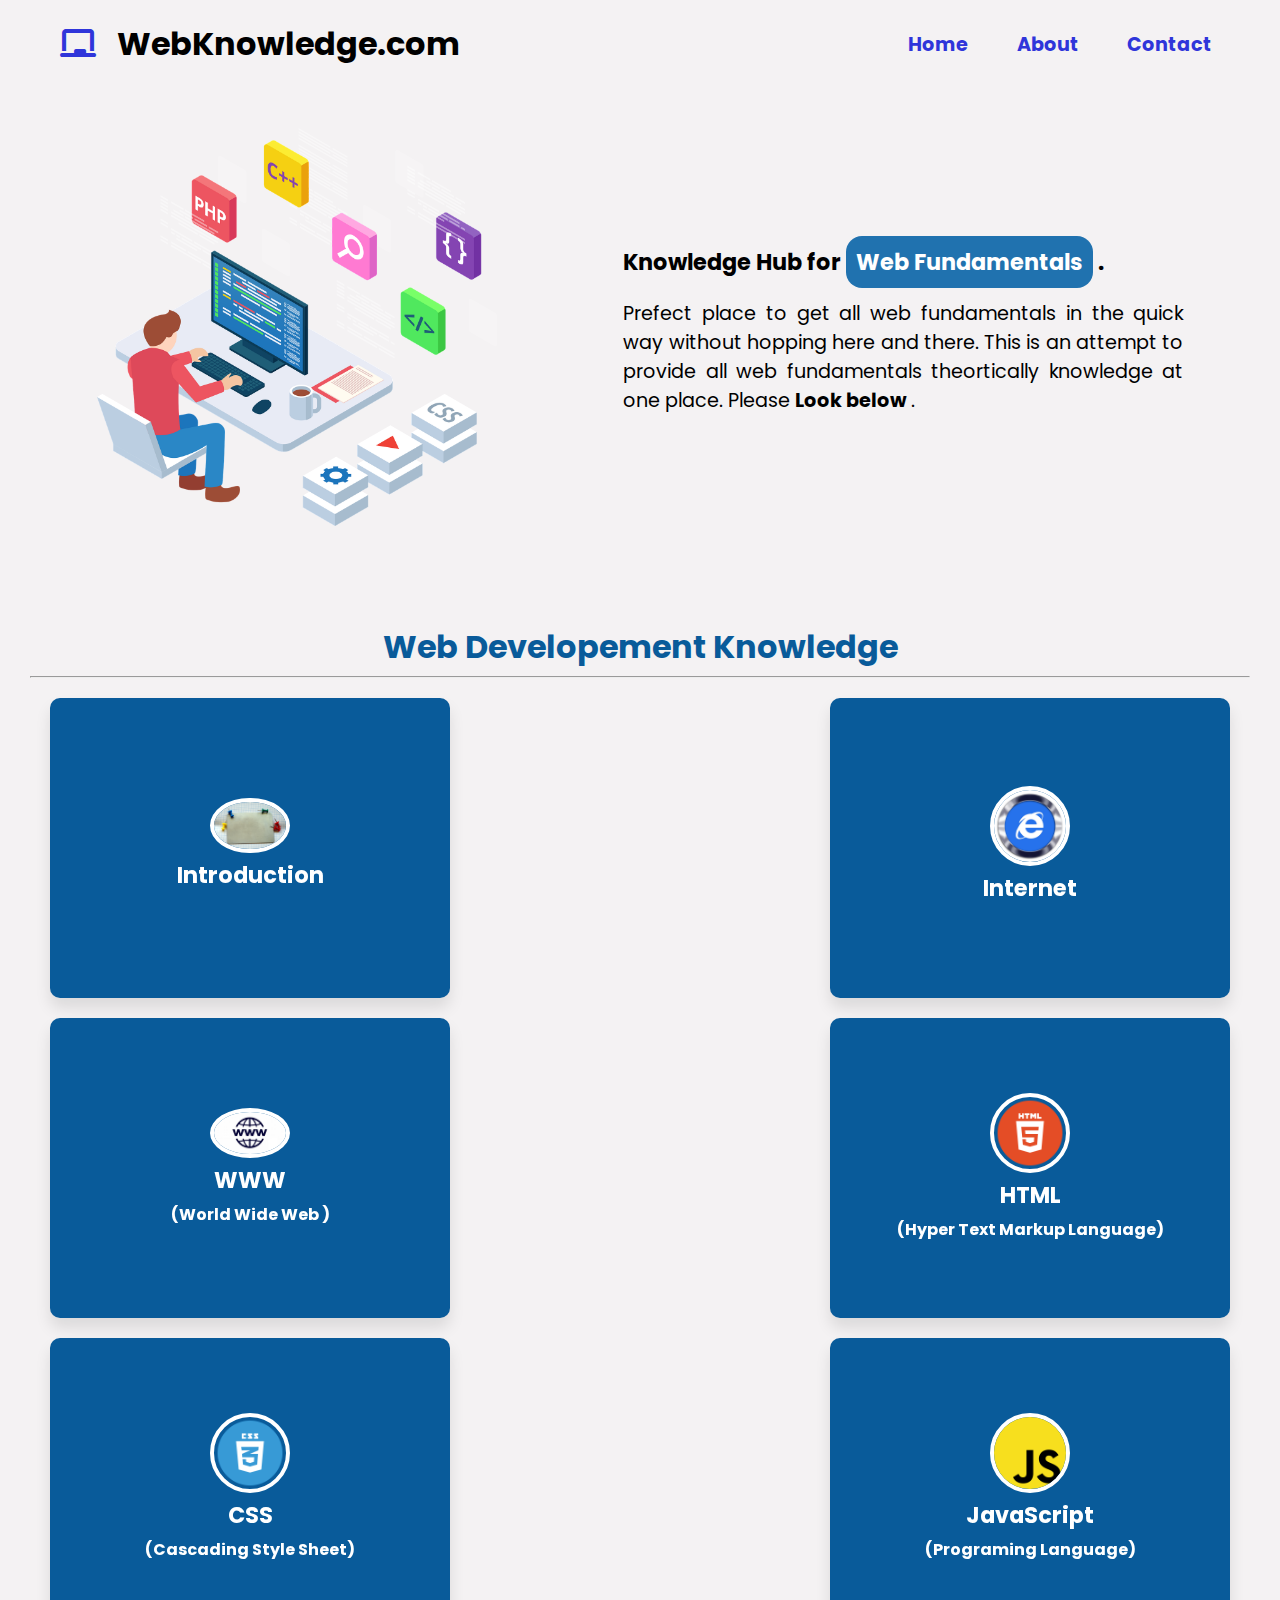
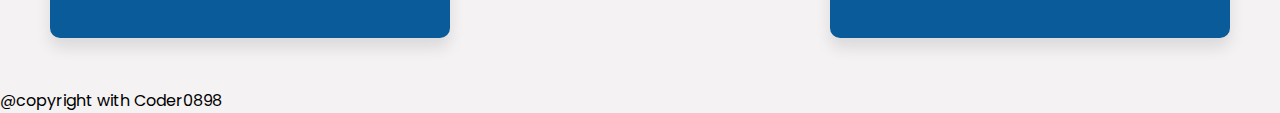
<file: index.html>
<!DOCTYPE html>
<html lang="en">
  <head>
    <meta charset="UTF-8" />
    <meta name="viewport" content="width=device-width, initial-scale=1.0" />
    <title>Project</title>
    <link rel="stylesheet" href="style.css" />
    <link
      rel="stylesheet"
      href="https://cdnjs.cloudflare.com/ajax/libs/font-awesome/6.7.2/css/all.min.css"
      integrity="sha512-Evv84Mr4kqVGRNSgIGL/F/aIDqQb7xQ2vcrdIwxfjThSH8CSR7PBEakCr51Ck+w+/U6swU2Im1vVX0SVk9ABhg=="
      crossorigin="anonymous"
      referrerpolicy="no-referrer"
    />
  </head>
  <body>
    <header>
      <nav>
        <h1>
          <span><i class="fa-solid fa-chalkboard"></i></span>WebKnowledge.com
        </h1>
        <ul>
          <li><a href="/index.html">Home</a></li>
          <li><a href="/page/About.html" target="_blank">About</a></li>
          <li><a href="/page/Contact.html" target="_blank">Contact</a></li>
        </ul>
      </nav>
      <div class="hero-container">
        <div class="hero-image">
          <img
            class="animated"
            src="/images/web_hero_image.png"
            alt="hero-image"
          />
        </div>
        <div class="hero-description">
          <h4>
            Knowledge Hub for
            <span class="heading-span span-animated">Web Fundamentals</span>.
          </h4>
          <p>
            Prefect place to get all web fundamentals in the quick way without
            hopping here and there. This is an attempt to provide all web
            fundamentals theortically knowledge at one place. Please
            <b>Look below </b>.
          </p>
        </div>
      </div>
    </header>
    <main>
      <section class="container">
        <h1>Web Developement Knowledge</h1>
        <hr />
        <div class="content">
          <!-- Introduction Card -->
          <div class="wrapper">
            <div class="card front-face">
              <img src="./images/introduction-image.jpg" alt="html-image" />
              <h3>Introduction</h3>
            </div>
            <div class="card back-face">
              <p>
                Introduction about the online learning platfrom and circulumn.
              </p>
              <button>Learn More</button>
            </div>
          </div>
          <!-- Internet Card -->
          <div class="wrapper">
            <div class="card front-face">
              <img src="./images/internet-image.jpg" alt="html-image" />
              <h3>Internet</h3>
            </div>
            <div class="card back-face">
              <p>
                It concern with how internet works, history of the internet.
              </p>
              <button>Learn More</button>
            </div>
          </div>
          <!-- WWW Card -->
          <div class="wrapper">
            <div class="card front-face">
              <img src="./images/www-image.jpg" alt="html-image" />
              <h3>WWW</h3>
              <h4>(World Wide Web )</h4>
            </div>
            <div class="card back-face">
              <p>
                It concern with what is WWW? the features and inportant things
                like HTTP,etc.
              </p>
              <button>Learn More</button>
            </div>
          </div>
          <!-- Html Card -->
          <div class="wrapper">
            <div class="card front-face">
              <img src="./images/html-image.png" alt="html-image" />
              <h3>HTML</h3>
              <h4>(Hyper Text Markup Language)</h4>
            </div>
            <div class="card back-face">
              <p>
                It concern with the structure of Web Page, that is how content
                is display on web page, whether list or paragraph, etc.
              </p>
              <button>Learn More</button>
            </div>
          </div>
          <!-- CSS card -->
          <div class="wrapper">
            <div class="card front-face">
              <img src="./images/css-image.png" alt="css-image" />
              <h3>CSS</h3>
              <h4>(Cascading Style Sheet)</h4>
            </div>
            <div class="card back-face">
              <p>
                It concern with the Presentation or layout of a Web Page, that
                is content style on web page.
              </p>
              <button>Learn More</button>
            </div>
          </div>
          <!-- Javascript Card -->
          <div class="wrapper">
            <div class="card front-face">
              <img src="./images/javascript-image.png" alt="js-image" />
              <h3>JavaScript</h3>
              <h4>(Programing Language)</h4>
            </div>
            <div class="card back-face">
              <p>
                It concern with interactivity of a Web Page, that is how user
                will interact with UI. That is, events or clicks, etc.
              </p>
              <button>Learn More</button>
            </div>
          </div>
        </div>
      </section>
    </main>
    <footer>@copyright with Coder0898</footer>
  </body>
</html>
</file>
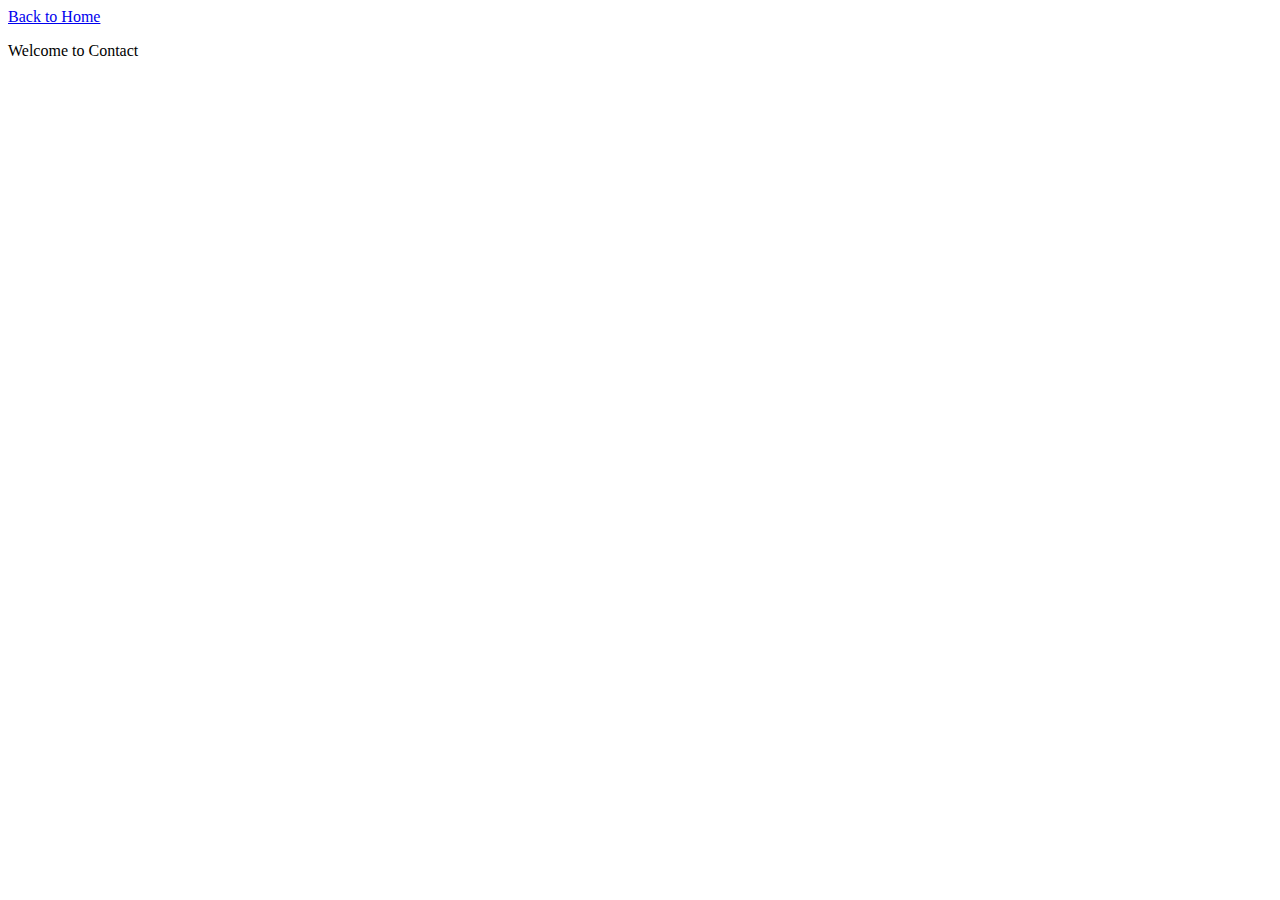
<file: page/Contact.html>
<!DOCTYPE html>
<html lang="en">
  <head>
    <meta charset="UTF-8" />
    <meta name="viewport" content="width=device-width, initial-scale=1.0" />
    <title>Contact Page</title>
  </head>
  <body>
    <a href="/index.html">Back to Home</a>
    <p>Welcome to Contact</p>
  </body>
</html>
</file>
<file: style.css>
@import url('https://fonts.googleapis.com/css2?family=Poppins:ital,wght@0,100;0,200;0,300;0,400;0,500;0,600;0,700;0,800;0,900;1,100;1,200;1,300;1,400;1,500;1,600;1,700;1,800;1,900&display=swap');

*{
    padding: 0;
    margin: 0;
    box-sizing: border-box;
    font-family: 'Poppins', sans-serif;
}

body{
    height: 100%;
    width: 100%;
    background-color: #f4f2f3;
}

/* navigation */
nav{
    display: flex;
    justify-content: space-between;
    align-items: center;
    padding: 20px;
}

nav h1{
    width: 400px;
    display: flex;
    justify-content: space-between;
    align-items: center;
    font-size: 2rem;
    margin-left: 40px;
}

nav span{
    color: rgb(47, 53, 218);
}

nav ul{
    width: 400px;
    list-style: none;
    display: flex;
    justify-content: space-evenly;
    align-items: center;
}

nav ul li {
    font-size: 1.2rem;
    font-weight: 700;
    text-align: center;
}

nav ul li a{
    width: 350px;
    text-decoration: none;
    color: rgb(47, 53, 218);
}

nav ul a:hover {
    background-color: rgb(47, 53, 218);
    padding: 10px;
    color: #ffffff;
    border-radius: 1rem;
    transition: all 0.3s ease-in-out;
}

/* hero page */
header .hero-container{
    display: flex;
    justify-content: space-evenly;
    align-items: center;
    gap: 30px;
    padding: 20px;
}

.hero-container .hero-image{
    padding: 20px;
}

.hero-container .hero-image img{
    width: 400px;
}

.animated{
    position: relative;
    animation-name: heroImage;
    animation-timing-function: ease-in-out;
    animation-duration: 3s;
    animation-iteration-count: infinite;
    animation-delay: 0s;
    animation-fill-mode: both;
    animation-direction: alternate-reverse;
}

@keyframes heroImage{
    0% {
        transform: translateY(20px);
      }
      100% {
        transform: translateY(-20px);
      }
}

.hero-container .hero-description{
    width: 600px;
    padding: 20px;
}

.hero-container .hero-description h4{
    font-size: 1.4rem;
    margin-bottom: 20px;
}

.hero-container .hero-description h4 .heading-span{
    background-color: #2072AF;
    padding: 10px;
    border-radius: 1rem;
    color: #ffffff;
    margin-right: 5px;
}

.span-animated{
    animation-name: spanScale;
    animation-timing-function: ease-in-out;
    animation-duration: 3s;
    animation-iteration-count: infinite;
    animation-delay: 0s;
    animation-fill-mode: both;
    animation-direction: alternate-reverse;
}

@keyframes spanScale{
    from {
        background-color: #2072AF;
      }
      to {
        background-color: #f72585;
      }
}


.hero-container .hero-description p{
    font-size: 1.2rem;
    text-align: justify;
}

/* main page */
main{
    width: 100%;
}
.container{
    padding: 30px;
    margin-top:20px;
}

.container h1{
    font-size: 2rem;
    color: #095b9a;
    margin-bottom: 5px;
    text-align: center;
}

.content{
    width: 100%;
    display: grid;
    grid-template-columns: repeat(auto-fill, 400px);
    justify-content: space-between;
    gap: 20px;
    padding: 20px;
}

/* web developement section */

.wrapper{
    width: 400px;
    height: 300px;
    position: relative;
    transform-style: preserve-3d;
}

.wrapper .card{
    position: absolute;
    width: 100%;
    height: 100%;
    background-color: #095b9a;
    display: flex;
    justify-content: center;
    align-items: center;
    border-radius: 10px;
    transform: translateY(0deg);
    box-shadow: 0px 10px 15px rgba(0,0,0,0.1);
    transition: transform 0.8s ease-in-out;
    transform-style: preserve-3d;
    backface-visibility: hidden;
   }

.front-face{
    display: flex;
    flex-direction: column;
    justify-content: center;
    align-items: center;
    color: #ffffff;
    padding: 10px;
}

.front-face img{
    width: 80px;
    border: 4px solid #ffffff;
    border-radius: 50%;
}

.front-face h3{
   font-size: 1.4rem;
   margin: 5px;
}

.wrapper:hover > .front-face{
    transform: rotateY(-180deg);
}

.back-face{
    display: flex;
    flex-direction: column;
    justify-content: center;
    align-items: center;
    color: #ffffff;
    padding: 20px;
}


.back-face p{
    text-align: justify;
}

.back-face button{
    width: 150px;
    height: 40px;
    margin-top: 20px;
    border-radius: .5rem;
    font-size: 1.2rem;
    font-weight: 700;
    background-color: #f72585;
    color: #ffffff;
    cursor: pointer;
    border: 0;
    outline: 0;
    transition: all .3s;
}

.back-face button:hover{
    background-color: #ffffff;
    border: 4px solid #f72585;
    color: #f72585;
}

.wrapper .back-face{
    transform: rotateY(180deg);
}

.wrapper:hover > .back-face{
    transform: rotateY(0deg);
  }
</file>
